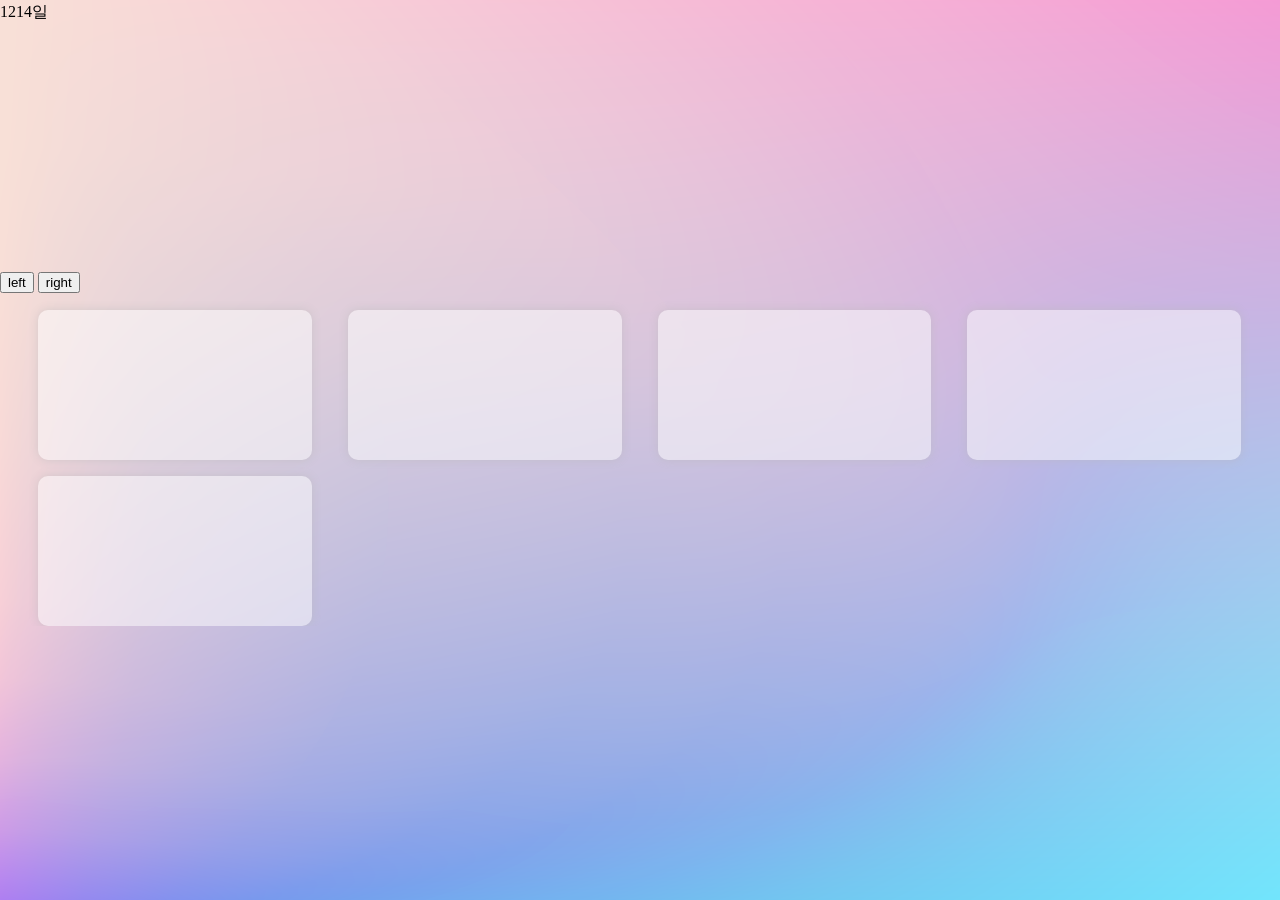
<file: index.html>
<!DOCTYPE html>
<html lang="ko">

<head>
  <meta charset="utf-8">
  <meta name="viewport"
    content="width=device-width,initial-scale=1.0,minimum-scale=1.0,viewport-fit=cover">
  <meta name="format-detection" content="telephone=no, address=no, email=no">
  <title>home</title>

    <!-- 상단 색상 변경 -->
    <meta name="theme-color" content="#FFD1DC">
    <!-- Apple 전용 상태바 스타일 -->
    <meta name="apple-mobile-web-app-status-bar-style" content="black-translucent">

  <link rel="stylesheet" href="css/common.css">
</head>
<script src="https://code.jquery.com/jquery-3.4.1.min.js"></script>

<body>
    <div class="wrapper">
        <div class="index-top">
            <span id="dday"></span>
        </div>

        <div>
            <button class="left">left</button>
            <button class="right">right</button>
        </div>
        
        <div class="content-wrapper">
            <div class="content"></div>
            <div class="content"></div>
            <div class="content"></div>
            <div class="content"></div>
            <div class="content"></div>
        </div>

    </div>

    <script>
        let startDate = new Date('2023-08-08');
        let todayDate = new Date();
        let diffTime = todayDate.getTime() - startDate.getTime();
        let diffDays = Math.floor(diffTime / (1000*60*60*24))

        $(document).ready(function () {
            $('#dday').text(diffDays + "일")
        });
        $('.right').on('click', function(){
            $('.wrapper').addClass('right')
        })
        $('.left').on('click', function(){
            $('.wrapper').removeClass('right')
        })

    </script>
</body>
</html>
</file>
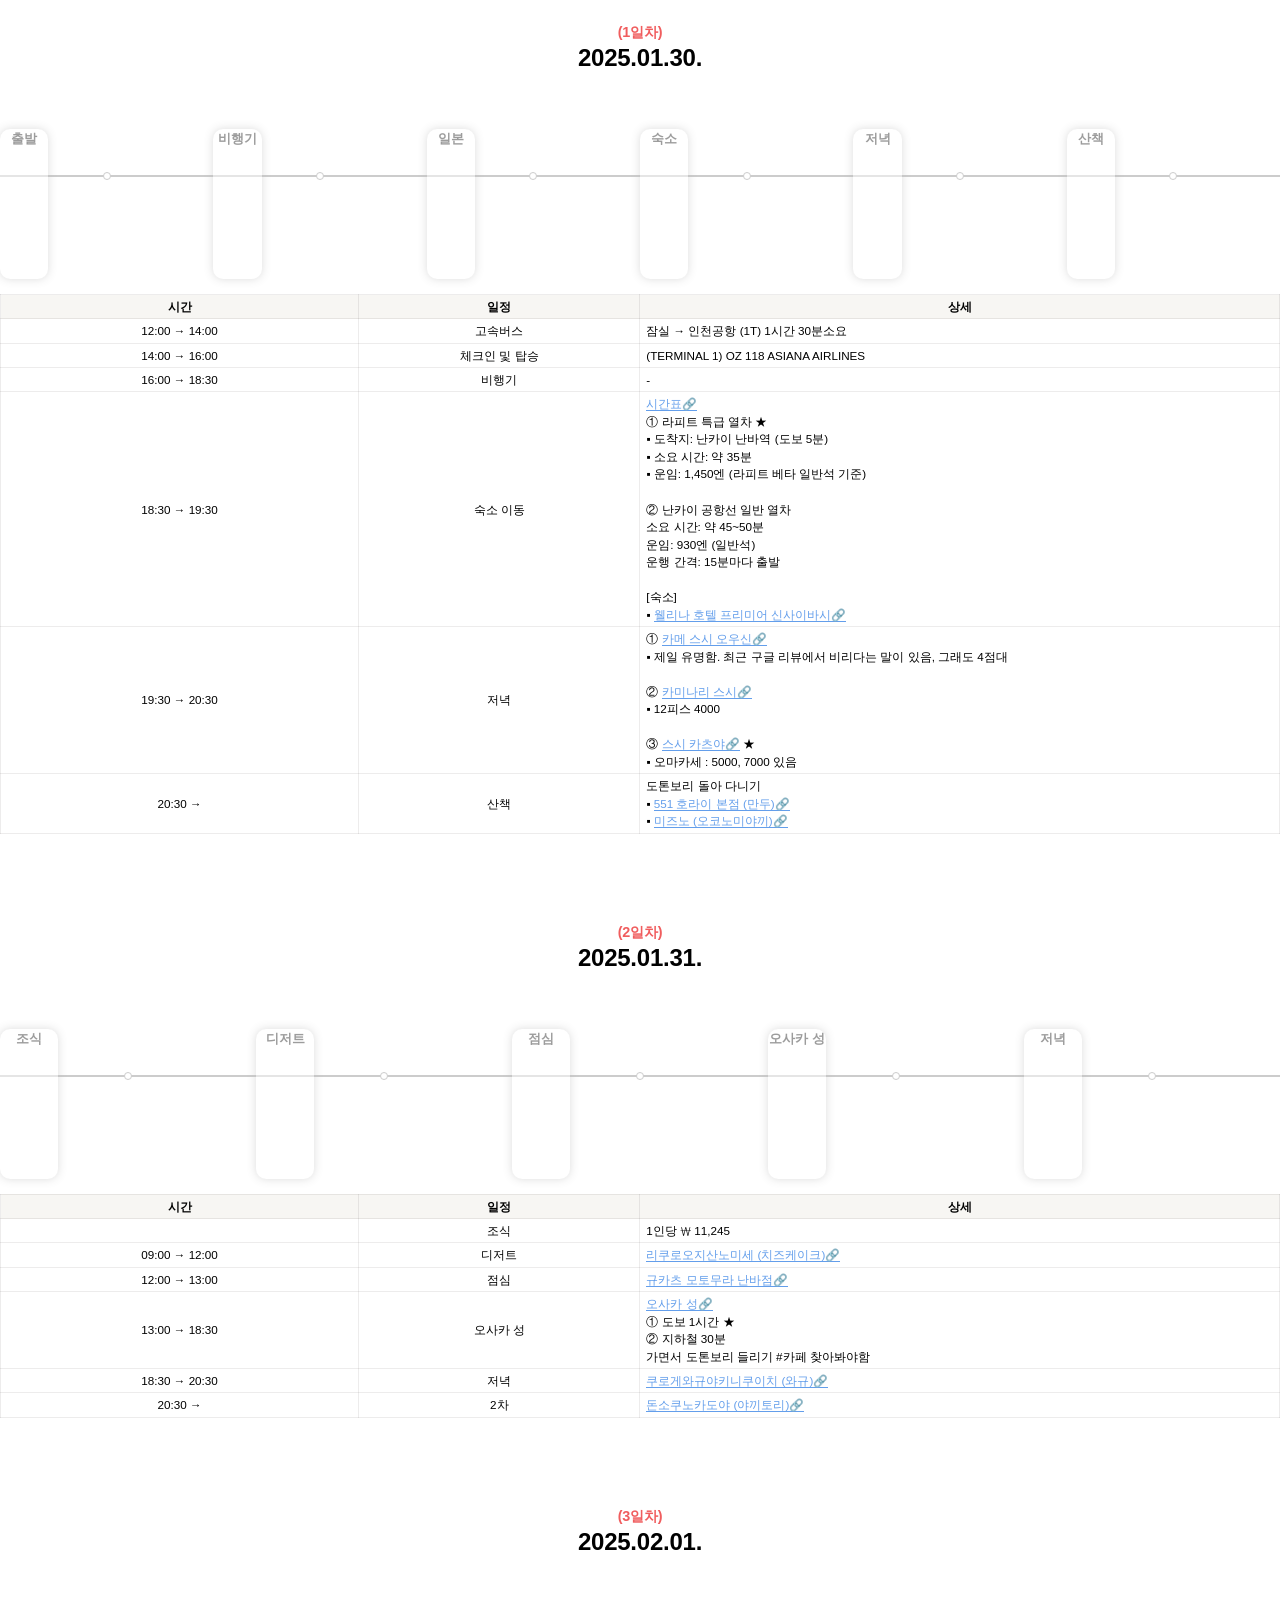
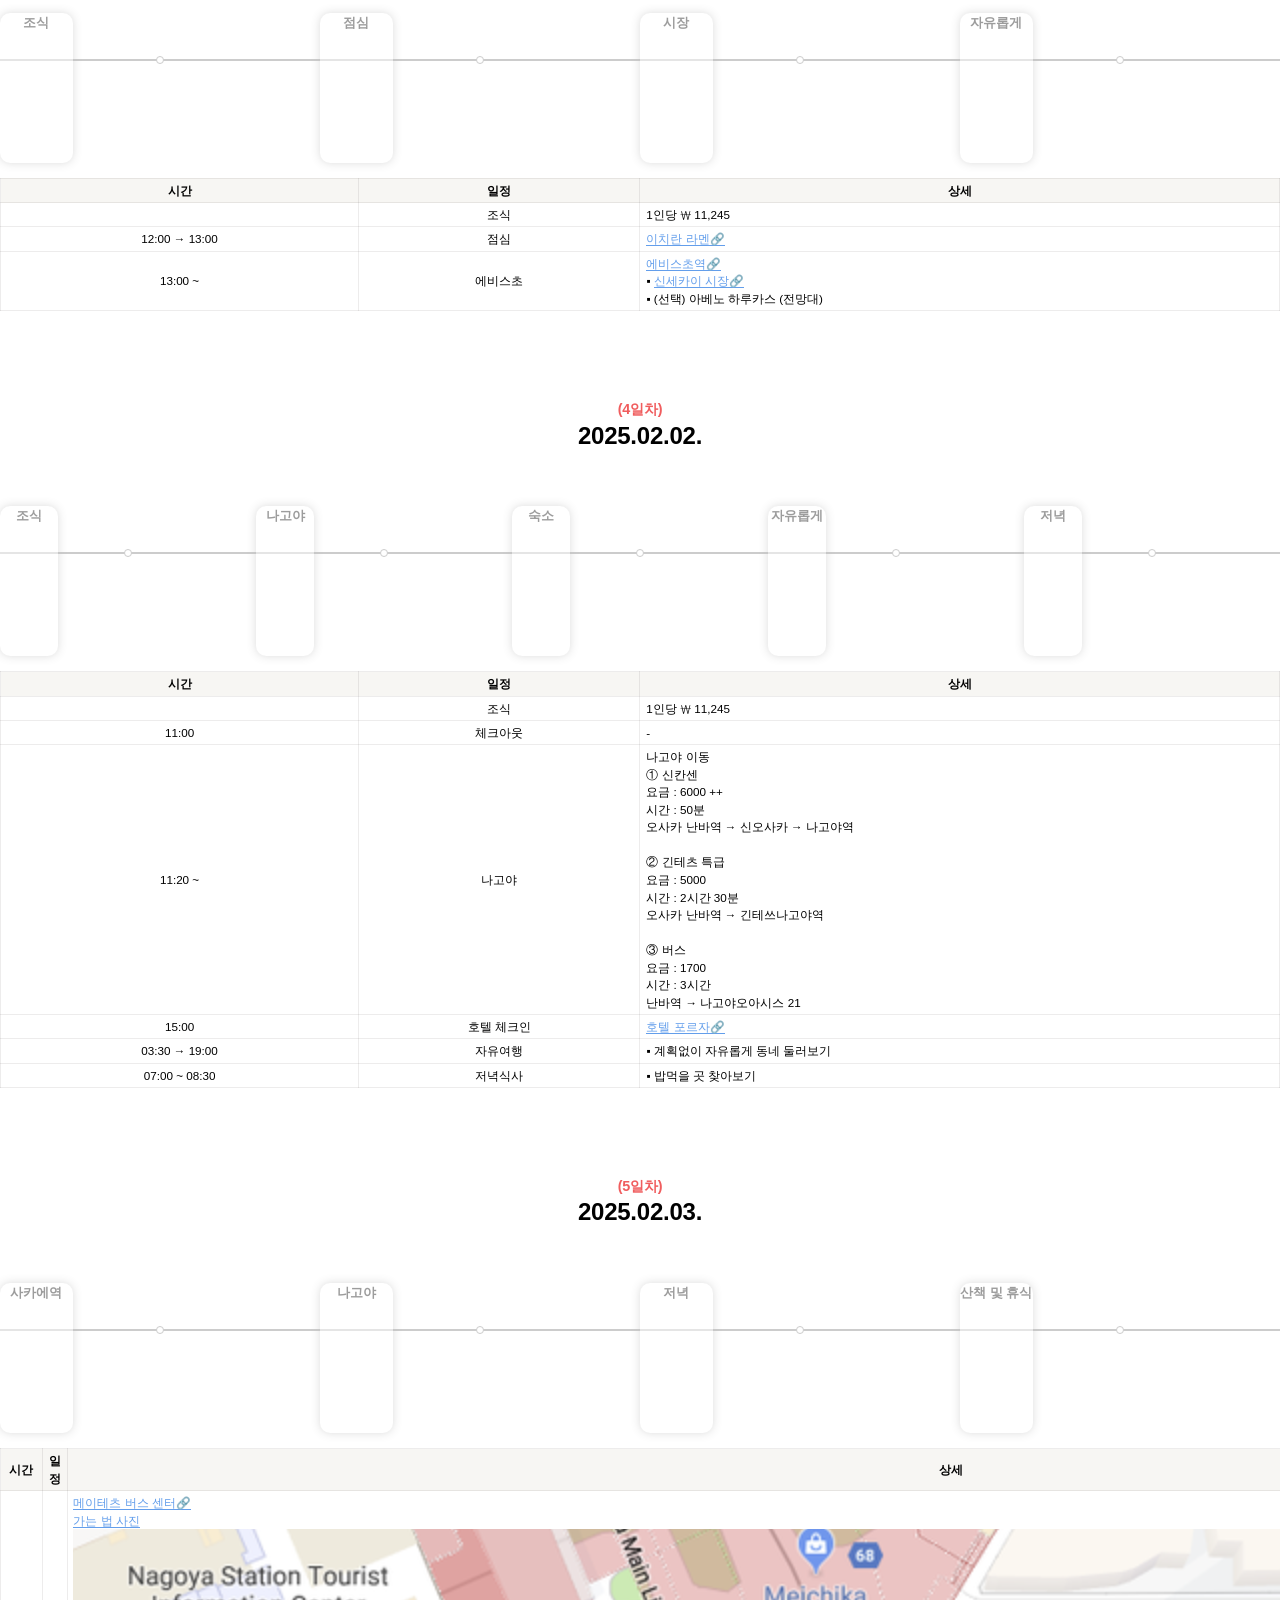
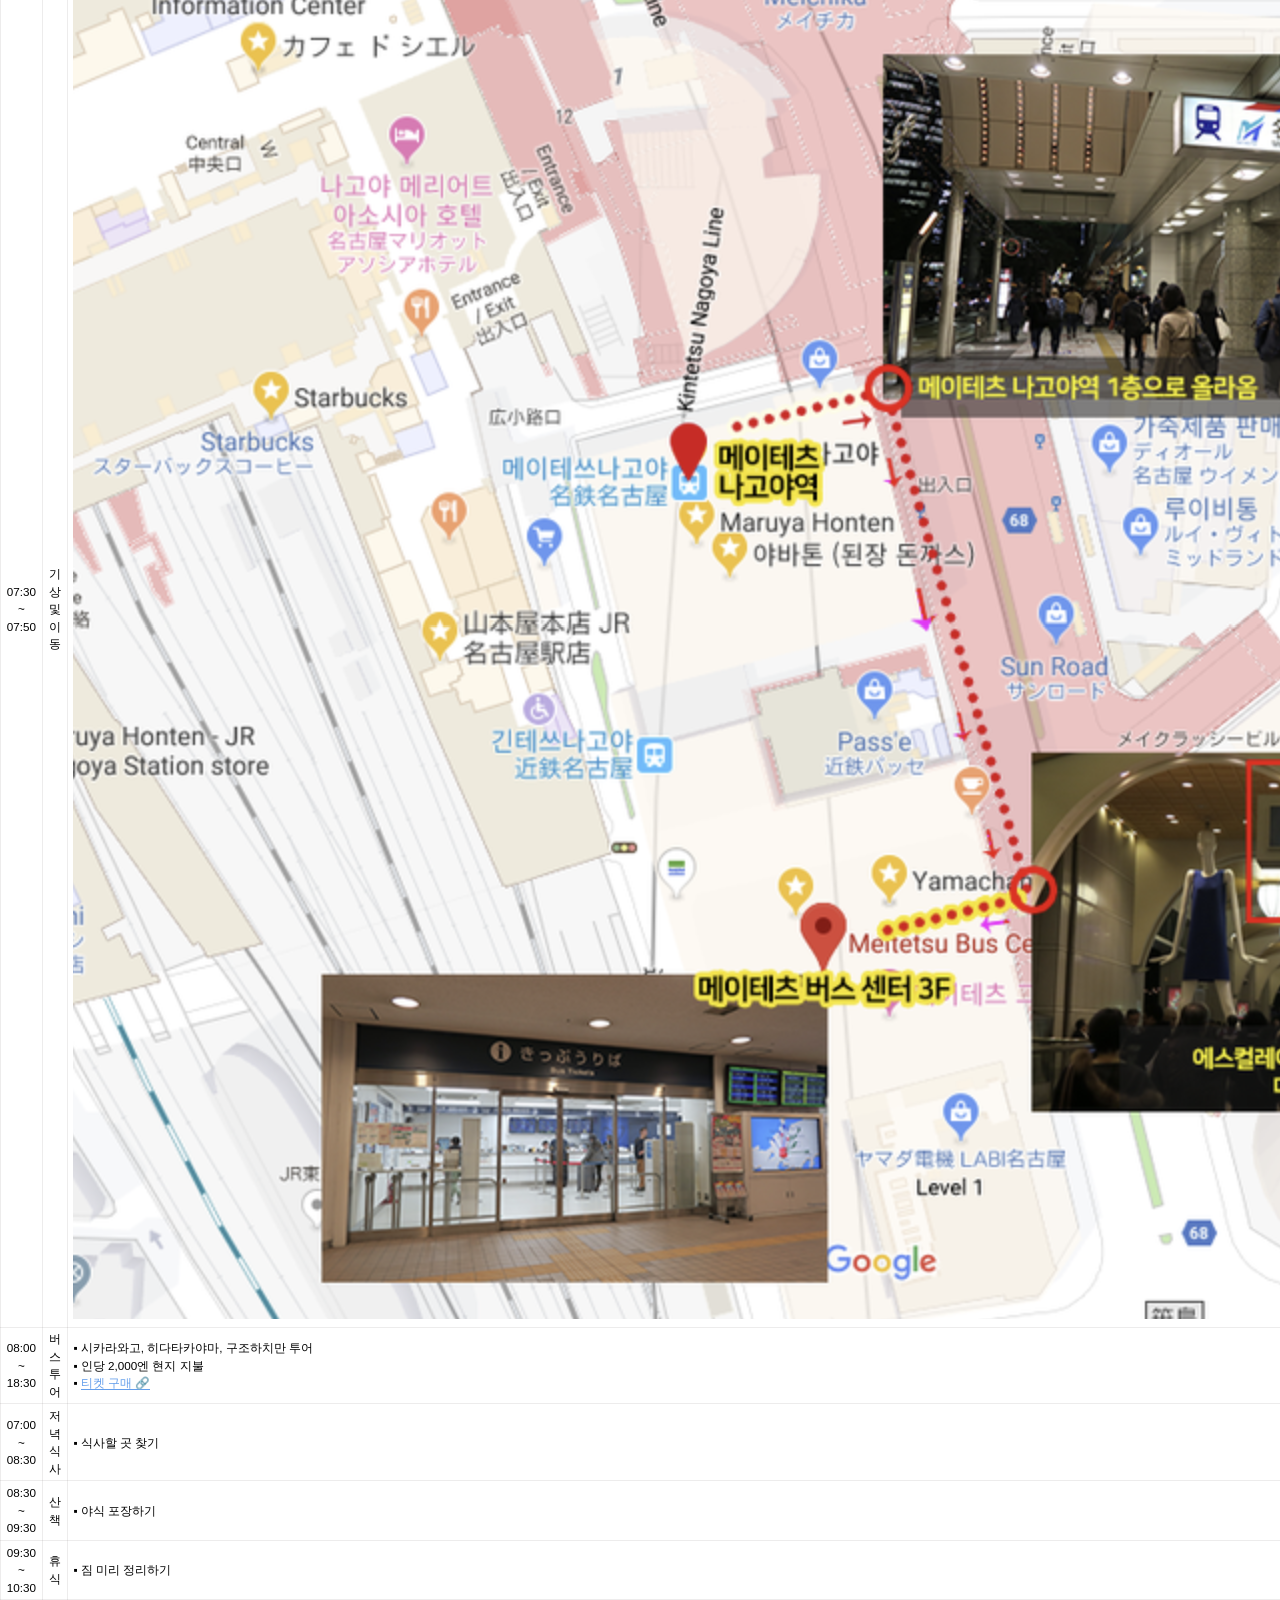
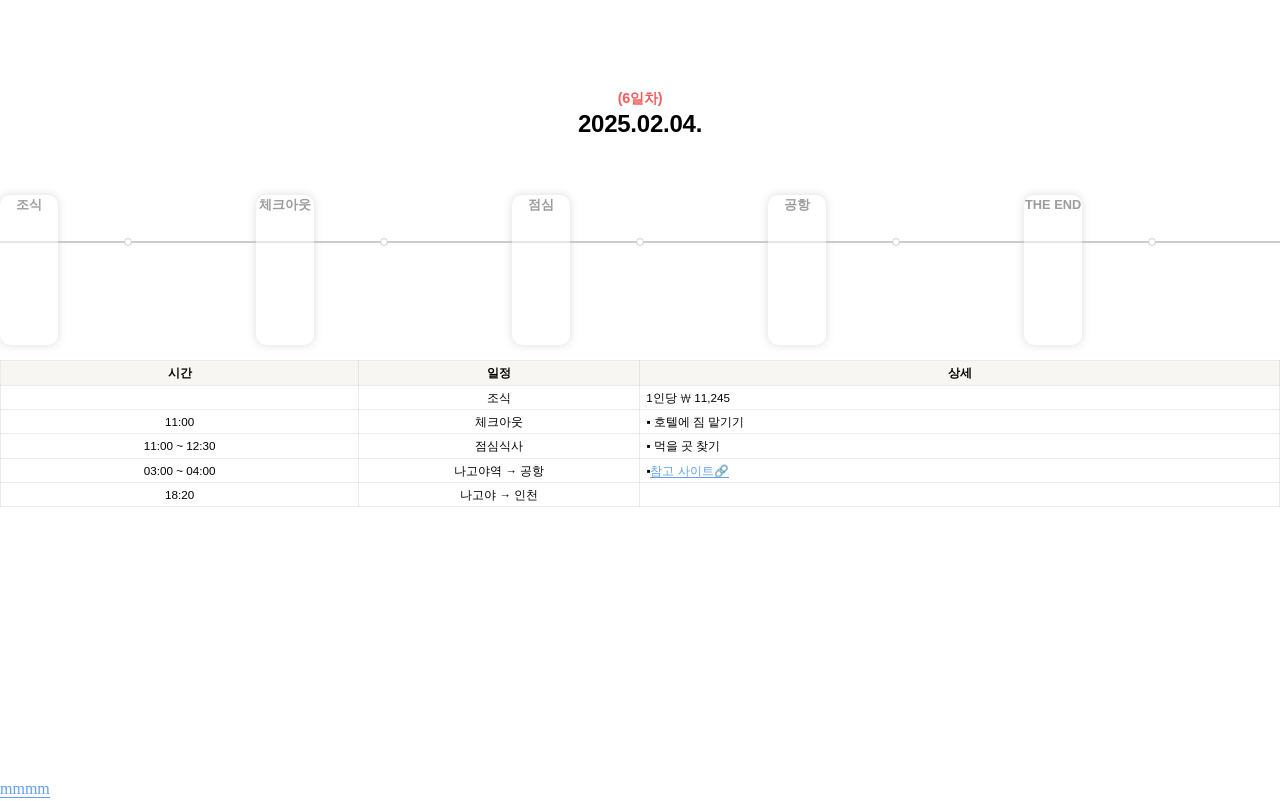
<file: japanPlan.html>
<!DOCTYPE html>
<html lang="ko">

<head>
  <meta charset="utf-8">
  <meta name="viewport"
    content="width=device-width,initial-scale=1.0,minimum-scale=1.0,viewport-fit=cover">
  <meta name="format-detection" content="telephone=no, address=no, email=no">
  <title>일본계획</title>
  <link rel="stylesheet" href="css/common.css">
</head>
<script src="https://code.jquery.com/jquery-3.4.1.min.js"></script>

</head>
<body>
  <article id="15ab95cb-edea-8097-bc74-fc57ab79c382" class="page sans">
    <header>
    </header>  

    <!-- 1일차 -->
      <h2 class="day day-one">2025.01.30.<span class="small-text">(1일차)</span></h2>
      <!-- 가로형 타임라인 -->
      <div class="timeline six-elements">
        <!-- 타임라인 아이템 -->
        <div class="timeline-item">
            <div class="content">
                <p>출발</p>
            </div>
        </div>
        <div class="timeline-item">
            <div class="content">
                <p>비행기</p>
            </div>
        </div>
        <div class="timeline-item">
            <div class="content">
                <p>일본</p>
            </div>
        </div>
        <div class="timeline-item">
            <div class="content">
                <p>숙소</p>
            </div>
        </div>
        <div class="timeline-item">
            <div class="content">
                <p>저녁</p>
            </div>
        </div>
        <div class="timeline-item">
            <div class="content">
                <p>산책</p>
            </div>
        </div>
    </div>

    <table id="15eb95cb-edea-805f-a200-fb88b7ec704e" class="simple-table">
      <thead class="simple-table-header">
        <tr id="3421a34a-4262-4de2-a086-da6bd4936cee">
          <th id="[p_H" class="simple-table-header-color simple-table-header" >시간</th>
          <th id="~DaM" class="simple-table-header-color simple-table-header" >일정</th>
          <th id="Hnl{" class="simple-table-header-color simple-table-header" >상세</th>
        </tr>
      </thead>
      <tbody>
        <tr id="8847493e-73a2-46b8-9c09-5552c397d188">
          <td id="[p_H" class="" > 12:00 → 14:00</td>
          <td id="~DaM" class="" >고속버스</td>
          <td id="Hnl{" class="" >잠실 → 인천공항 (1T) 1시간 30분소요</td>
        </tr>
        <tr id="ee92a391-0468-4eae-9809-ec3db66f773e">
          <td id="[p_H" class="" > 14:00 → 16:00</td>
          <td id="~DaM" class="" >체크인 및 탑승</td>
          <td id="Hnl{" class="" >(TERMINAL 1) OZ 118 ASIANA AIRLINES</td>
        </tr>
        <tr id="15eb95cb-edea-805a-9081-d37f7e0639bb">
          <td id="[p_H" class="" > 16:00 → 18:30</td>
          <td id="~DaM" class="" >비행기</td>
          <td id="Hnl{" class="" >-</td>
        </tr>
        <tr id="15eb95cb-edea-8039-95c4-ccbb4a1b5766">
          <td id="[p_H" class="" > 18:30 → 19:30</td>
          <td id="~DaM" class="" >숙소 이동</td>
          <td id="Hnl{" class="" >
            <a href="https://www.howto-osaka.com/kr/access-timetable/">시간표🔗</a><br>
            <span class="bold-five">① 라피트 특급 열차 ★</span><br />
            ▪︎ 도착지: 난카이 난바역 (도보 5분)<br />
            ▪︎ 소요 시간: 약 35분<br />
            ▪︎ 운임: 1,450엔 (라피트 베타 일반석 기준)<br />
            <br />
            ② 난카이 공항선 일반 열차<br />소요 시간: 약 45~50분<br />운임:
            930엔 (일반석)<br />운행 간격: 15분마다 출발<br />
            
            <br />
            [숙소]<br />
            ▪︎ <a href="https://www.google.co.kr/maps/place/%EC%9B%B0%EB%A6%AC%EB%82%98+%ED%98%B8%ED%85%94+%ED%94%84%EB%A6%AC%EB%AF%B8%EC%96%B4+%EC%8B%A0%EC%82%AC%EC%9D%B4%EB%B0%94%EC%8B%9C/@34.6685577,135.4989993,16z/data=!4m20!1m10!3m9!1s0x6000e7526bd49c15:0x19dd25fdfd0206a!2z7Juw66as64KYIO2YuO2FlCDtlITrpqzrr7jslrQg7Iug7IKs7J2067CU7Iuc!5m2!4m1!1i2!8m2!3d34.6700898!4d135.502581!16s%2Fg%2F11h1322cb1!3m8!1s0x6000e7526bd49c15:0x19dd25fdfd0206a!5m2!4m1!1i2!8m2!3d34.6700898!4d135.502581!16s%2Fg%2F11h1322cb1?hl=ko&entry=ttu&g_ep=EgoyMDI0MTIxMS4wIKXMDSoASAFQAw%3D%3D"
              target="_blank">웰리나 호텔 프리미어 신사이바시🔗</a><br />
          </td>
        </tr>
        <tr id="15eb95cb-edea-80ad-82d6-d764b0352ae7">
          <td id="[p_H" class="" > 19:30 → 20:30</td>
          <td id="~DaM" class="" >저녁</td>
          <td id="Hnl" class="" >
            ① <a href="https://www.google.com/maps/place/%EC%9A%B0%EC%98%A4%EC%8B%A0(UOSHIN)/@34.668065,135.4855514,15z/data=!3m1!5s0x6000e714da6afecf:0xfe9c7d8ded6f63c1!4m10!1m2!2m1!1z7Lm066mUIOyKpOyLnCDsmKTsmrDsi6A!3m6!1s0x6000e714da0ab707:0x2dd5054aa1d3c3c1!8m2!3d34.6680292!4d135.5036495!15sChfsubTrqZQg7Iqk7IucIOyYpOyasOyLoFoaIhjsubTrqZQg7Iqk7IucIOyYpOyasCDsi6CSARNqYXBhbmVzZV9yZXN0YXVyYW504AEA!16s%2Fg%2F11ddwgjlgl?entry=ttu&g_ep=EgoyMDI0MTIxMS4wIKXMDSoASAFQAw%3D%3D"
            target="_blank">카메 스시 오우신🔗</a><br />
            ▪︎ 제일 유명함. 최근 구글 리뷰에서 비리다는
            말이 있음, 그래도 4점대<br /><br />
            ② <a href="https://www.google.com/maps/place/%EC%B9%B4%EB%AF%B8%EB%82%98%EB%A6%AC+%EC%8A%A4%EC%8B%9C/@34.6676034,135.5009357,17z/data=!3m1!4b1!4m6!3m5!1s0x6000e714d25658e7:0x405e46d7482ffdea!8m2!3d34.667599!4d135.503516!16s%2Fg%2F1tdvk1tm?entry=ttu&g_ep=EgoyMDI0MTIxMS4wIKXMDSoASAFQAw%3D%3D"
            target="_blank">카미나리 스시🔗</a><br />▪︎ 12피스 4000<br /><br />
            ③ <a href="https://www.google.com/maps/place/%EC%8A%A4%EC%8B%9C+%EC%B9%B4%EC%B8%A0%EC%95%BC/@34.6706133,135.4630146,14z/data=!3m1!5s0x6000e715134f67fb:0x37fbdfd4bcb37d29!4m10!1m2!2m1!1z7Iqk7IucIOy5tOy4oOyVvA!3m6!1s0x6000e71506227b93:0x6dc7d97f784f7fc!8m2!3d34.6699319!4d135.5044091!15sChDsiqTsi5wg7Lm07Lig7JW8WhIiEOyKpOyLnCDsubTsuKDslbySARBzdXNoaV9yZXN0YXVyYW504AEA!16s%2Fg%2F11fy_d8w_g?entry=ttu&g_ep=EgoyMDI0MTIxMS4wIKXMDSoASAFQAw%3D%3D"
            target="_blank">스시 카츠야🔗</a> ★<br /> ▪︎ 오마카세 : 5000, 7000
            있음<br />
          </td>
        </tr>
        <tr id="15eb95cb-edea-80d2-a1b9-db560339e0b4">
          <td id="[p_H" class="" > 20:30 →</td>
          <td id="~DaM" class="" >산책</td>
          <td id="Hnl{" class="" >
            도톤보리 돌아 다니기 <br />
            ▪︎ <a href="https://www.google.com/maps/place/551+%ED%98%B8%EB%9D%BC%EC%9D%B4+%EB%B3%B8%EC%A0%90/@34.6671873,135.4951527,17z/data=!4m10!1m2!2m1!1zNTUx7Zi465287J20!3m6!1s0x6000e713534d9175:0x1d6dba81c436097b!8m2!3d34.6664051!4d135.5013457!15sCgw1NTHtmLjrnbzsnbRaECIONTUxIO2YuCDrnbzsnbSSARJjaGluZXNlX3Jlc3RhdXJhbnTgAQA!16s%2Fg%2F11c0r5dk3b?entry=ttu&g_ep=EgoyMDI0MTIxMS4wIKXMDSoASAFQAw%3D%3D"
            target="_blank">551 호라이 본점 (만두)🔗</a><br />
            ▪︎ <a href="https://www.google.com/maps/place/%EB%AF%B8%EC%A6%88%EB%85%B8/@34.6683591,135.4986145,17z/data=!3m1!4b1!4m6!3m5!1s0x6000e714c2f5aaa7:0xd012147b1d512f42!8m2!3d34.6683548!4d135.5032226!16s%2Fg%2F1td2mclr?entry=ttu&g_ep=EgoyMDI0MTIxMS4wIKXMDSoASAFQAw%3D%3D"
            target="_blank">미즈노 (오코노미야끼)🔗</a><br />
          </td>
        </tr>
      </tbody>
    </table>
    <p id="15eb95cb-edea-808a-a2b6-d7a152ffe190" class=""></p>

    <!-- 2일차 -->
    <h2 class="day day-two">
      2025.01.31.
      <span class="small-text">(2일차)</span>
    </h2>

    <div class="timeline five-elements">
      <!-- 타임라인 아이템 -->
      <div class="timeline-item">
          <div class="content">
              <p>조식</p>
          </div>
      </div>
      <div class="timeline-item">
          <div class="content">
              <p>디저트</p>
          </div>
      </div>
      <div class="timeline-item">
          <div class="content">
              <p>점심</p>
          </div>
      </div>
      <div class="timeline-item">
          <div class="content">
              <p>오사카 성</p>
          </div>
      </div>
      <div class="timeline-item">
          <div class="content">
              <p>저녁</p>
          </div>
      </div>
    </div>

    <table id="15eb95cb-edea-8070-a144-e0f5348b4212" class="simple-table">
      <thead class="simple-table-header">
        <tr id="15eb95cb-edea-8081-9732-ec9090e489d5">
          <th id="W~WM" class="simple-table-header-color simple-table-header" >시간</th>
          <th id="dvIy" class="simple-table-header-color simple-table-header" >일정</th>
          <th id="RJQY" class="simple-table-header-color simple-table-header" >상세</th>
        </tr>
      </thead>
      <tbody>
        <tr id="15eb95cb-edea-808f-baab-e248278dc2c3">
          <td id="W~WM" class="" ></td>
          <td id="dvIy" class="" >조식</td>
          <td id="RJQY" class="" >1인당 ₩ 11,245</td>
        </tr>
        <tr id="15eb95cb-edea-8062-8d98-d93fd12e8390">
          <td id="W~WM" class="" > 09:00 → 12:00</td>
          <td id="dvIy" class="" >디저트</td>
          <td id="RJQY" class="" >
            <a href="https://www.google.com/maps/place/%EB%A6%AC%EC%BF%A0%EB%A1%9C%E3%83%BC%EC%98%A4%EC%A7%80%EC%83%81%EB%85%B8+%EB%AF%B8%EC%84%B8+%EB%82%9C%EB%B0%94%EB%B3%B8%EC%A0%90/@34.6661314,135.4989857,17z/data=!3m2!4b1!5s0x6000e76ca9cb36e3:0xf67c3dcb98d6d7f6!4m6!3m5!1s0x6000e76ca834602b:0x8061c5d175dcf1c4!8m2!3d34.666127!4d135.501566!16s%2Fg%2F11h06xbbry?entry=ttu&g_ep=EgoyMDI0MTIxMS4wIKXMDSoASAFQAw%3D%3D"
            target="_blank">리쿠로오지산노미세 (치즈케이크)🔗</a><br />
          </td>
        </tr>
        <tr id="15eb95cb-edea-8015-90c2-e116016ce313">
          <td id="W~WM" class="" > 12:00 → 13:00
          </td>
          <td id="dvIy" class="" >점심</td>
          <td id="RJQY" class="" >
            <a href="https://www.google.com/maps/place/%EA%B7%9C%EC%B9%B4%EC%B8%A0+%EB%AA%A8%ED%86%A0%EB%AC%B4%EB%9D%BC+%EB%82%9C%EB%B0%94%EC%A0%90/@34.6666185,135.4989692,17z/data=!4m10!1m2!2m1!1z6rec7Lm07LigIOuqqO2GoOustOudvCDrgpzrsJTsoJA!3m6!1s0x6000e76b53bc67e9:0xc718ee6b423ad7d3!8m2!3d34.666617!4d135.5019741!15sCiDqt5zsubTsuKAg66qo7Yag66y06528IOuCnOuwlOygkFolIiPqt5wg7Lm07LigIOuqqO2GoCDrrLTrnbwg64Kc67CUIOygkJIBE3RvbmthdHN1X3Jlc3RhdXJhbnTgAQA!16s%2Fg%2F11b90m03zh?entry=ttu&g_ep=EgoyMDI0MTIxMS4wIKXMDSoASAFQAw%3D%3D"
            target="_blank">규카츠 모토무라 난바점🔗</a><br />
          </td>
        </tr>
        <tr id="15eb95cb-edea-8040-92e0-f14b9fddc844">
          <td id="W~WM" class="" > 13:00 → 18:30</td>
          <td id="dvIy" class="" >오사카 성</td>
          <td id="RJQY" class="" >
            <a href="https://www.google.com/maps/place/%EC%98%A4%EC%82%AC%EC%B9%B4+%EC%84%B1/@34.6872571,135.5213485,17z/data=!4m10!1m2!2m1!1z7Jik7IKs7Lm0IOyEsQ!3m6!1s0x6000e0cd5c283afd:0xf01d07d5ca11e41!8m2!3d34.6872571!4d135.5258546!15sCg3smKTsgqzsubQg7ISxWg8iDeyYpOyCrOy5tCDshLGSAQZjYXN0bGXgAQA!16zL20vMDI0Yl9n?entry=ttu&g_ep=EgoyMDI0MTIxMS4wIKXMDSoASAFQAw%3D%3D"
            target="_blank">오사카 성🔗</a><br />
            ① 도보 1시간 ★<br />② 지하철 30분<br />
            가면서 도톤보리 들리기
            #카페 찾아봐야함<br />
          </td>
        </tr>
        <tr id="15eb95cb-edea-8030-bdb6-cea4be6fe022">
          <td id="W~WM" class="" > 18:30 → 20:30</td>
          <td id="dvIy" class="" >저녁</td>
          <td id="RJQY" class="" >
            <a href="https://www.google.com/maps/place/%EC%BF%A0%EB%A1%9C%EA%B2%8C%EC%99%80%EA%B7%9C%EC%95%BC%ED%82%A4%EB%8B%88%EC%BF%A0%EC%9D%B4%EC%B9%98/@34.6734635,135.499551,17z/data=!3m1!4b1!4m6!3m5!1s0x6000e716d7085b3f:0xd4f943bb384a7e6c!8m2!3d34.6734591!4d135.5021313!16s%2Fg%2F1thqgmyt?entry=ttu&g_ep=EgoyMDI0MTIxMS4wIKXMDSoASAFQAw%3D%3D"
            target="_blank">쿠로게와규야키니쿠이치 (와규)🔗</a><br />
          </td>
        </tr>
        <tr id="15eb95cb-edea-80ec-a0fa-d1a0e2e32e2d">
          <td id="W~WM" class="" > 20:30 →</td>
          <td id="dvIy" class="" >2차</td>
          <td id="RJQY" class="" >
            <a href="https://www.google.com/maps/place/%EC%A1%B1%EB%B0%9C%EC%9D%98+%EC%B9%B4%EB%8F%84%EC%95%BC/@34.665307,135.495944,17z/data=!3m2!4b1!5s0x6000e712cc1d5cd1:0xdc062360108b1e1e!4m6!3m5!1s0x6000e712cec656c1:0x67a88d6adadff71c!8m2!3d34.6653026!4d135.4985243!16s%2Fg%2F1v41_bq5?entry=ttu&g_ep=EgoyMDI0MTIxMS4wIKXMDSoASAFQAw%3D%3D"
            target="_blank">돈소쿠노카도야 (야끼토리)🔗</a><br />
          </td>
        </tr> 
      </tbody>
    </table>
    <p id="15eb95cb-edea-80ac-bc6c-f91ec048588e" class=""></p>

    <!-- 3일차 -->
    <h2  class="day day-three">
      2025.02.01.
      <span class="small-text">(3일차)</span>
    </h2>
    
    <div class="timeline four-elements">
      <!-- 타임라인 아이템 -->
      <div class="timeline-item">
          <div class="content">
              <p>조식</p>
          </div>
      </div>
      <div class="timeline-item">
          <div class="content">
              <p>점심</p>
          </div>
      </div>
      <div class="timeline-item">
          <div class="content">
              <p>시장</p>
          </div>
      </div>
      <div class="timeline-item">
          <div class="content">
              <p>자유롭게</p>
          </div>
      </div>
    </div>

    <table id="15eb95cb-edea-805e-b824-fdb2c5650c5c" class="simple-table">
      <thead class="simple-table-header">
        <tr id="15eb95cb-edea-80c8-af52-fb2be7bb3897">
          <th id="ax@e" class="simple-table-header-color simple-table-header" >
            시간
          </th>
          <th id="cJm~" class="simple-table-header-color simple-table-header" >
            일정
          </th>
          <th id="sOEy" class="simple-table-header-color simple-table-header" >
            상세
          </th>
        </tr>
      </thead>
      <tbody>
        <tr id="15eb95cb-edea-8089-9b13-c54caea1fbe2">
          <td id="ax@e" class="" ></td>
          <td id="cJm~" class="" >조식</td>
          <td id="sOEy" class="" >1인당 ₩ 11,245</td>
        </tr>
        <tr id="15eb95cb-edea-80cf-8a44-e2aa6f010015">
          <td id="ax@e" class="" > 12:00 → 13:00</td>
          <td id="cJm~" class="" >점심</td>
          <td id="RJQY" class="" >
            <a href="https://www.google.com/maps/place/%EC%9D%B4%EC%B9%98%EB%9E%80+%EB%9D%BC%EB%A9%98/@34.6742741,135.4658424,14z/data=!3m1!5s0x6000e717317c7b7f:0x3ed48d0bb8a5626f!4m10!1m2!2m1!1z7J207LmY656AIOudvOupmA!3m6!1s0x6000e717317aaaab:0x8118e2706e65ac3a!8m2!3d34.6742741!4d135.5018913!15sChDsnbTsuZjrnoAg652866mYIgOIAQFaEyIR7J207LmYIOuegCDrnbzrqZiSARByYW1lbl9yZXN0YXVyYW504AEA!16s%2Fg%2F11f_slzgl2?entry=ttu&g_ep=EgoyMDI0MTIxMS4wIKXMDSoASAFQAw%3D%3D"
            target="_blank">이치란 라멘🔗</a><br />
          </td>
        </tr>
        <tr id="15eb95cb-edea-8099-916a-e291ec015fd7">
          <td id="ax@e" class="" > 13:00 ~</td>
          <td id="cJm~" class="" >에비스초</td>
          <td id="RJQY" class="" >
            <a href="https://www.google.com/maps/place/%EC%97%90%EB%B9%84%EC%8A%A4%EC%B4%88/@34.6549005,135.4933032,15.18z/data=!4m6!3m5!1s0x6000e767683a0287:0x388d82aed7ca8e86!8m2!3d34.6556306!4d135.5056361!16zL20vMGYyOG5o?entry=ttu&g_ep=EgoyMDI0MTIxMS4wIKXMDSoASAFQAw%3D%3D"
            target="_blank">에비스초역🔗</a><br />
            ▪︎ <a href="https://www.google.com/maps/place/%EC%8B%A0%EC%84%B8%EC%B9%B4%EC%9D%B4+%EC%8B%9C%EC%9E%A5/@34.6536599,135.5030248,17z/data=!3m1!4b1!4m6!3m5!1s0x6000e7608e08abc7:0x2d0ad0d2195ec6e8!8m2!3d34.6536555!4d135.5056051!16s%2Fg%2F11c5_y75lp?entry=ttu&g_ep=EgoyMDI0MTIxMS4wIKXMDSoASAFQAw%3D%3D"
            target="_blank">신세카이 시장🔗</a><br />
            ▪︎ (선택) 아베노 하루카스 (전망대)<br />
          </td>
        </tr>
      </tbody>
    </table>
    <p class=""></p>

    <!-- 4일차 -->
    <h2 class="day day-four">
      2025.02.02.
      <span class="small-text">(4일차)</span>
    </h2>
    
    <div class="timeline five-elements">
      <!-- 타임라인 아이템 -->
      <div class="timeline-item">
          <div class="content">
              <p>조식</p>
          </div>
      </div>
      <div class="timeline-item">
          <div class="content">
              <p>나고야</p>
          </div>
      </div>
      <div class="timeline-item">
          <div class="content">
              <p>숙소</p>
          </div>
      </div>
      <div class="timeline-item">
          <div class="content">
              <p>자유롭게</p>
          </div>
      </div>
      <div class="timeline-item">
          <div class="content">
              <p>저녁</p>
          </div>
      </div>
    </div>


    <table id="15eb95cb-edea-8065-9385-df5204239e6d" class="simple-table">
      <thead class="simple-table-header">
        <tr id="15eb95cb-edea-8002-bc28-dcb6850699e4">
          <th id="FzMy" class="simple-table-header-color simple-table-header" >시간</th>
          <th id="[EWP" class="simple-table-header-color simple-table-header" >일정</th>
          <th id="Utjm" class="simple-table-header-color simple-table-header" >상세</th>
        </tr>
      </thead>
      <tbody>
        <tr id="15eb95cb-edea-806a-a6bf-d566437bf48f">
          <td id="FzMy" class="" ></td>
          <td id="[EWP" class="" >조식</td>
          <td id="Utjm" class="" >1인당 ₩ 11,245</td>
        </tr>
        <tr id="15eb95cb-edea-80e3-8807-f525156faaf4">
          <td id="FzMy" class="" > 11:00</td>
          <td id="[EWP" class="" >체크아웃</td>
          <td id="Utjm" class="" >-</td>
        </tr>
        <tr id="15eb95cb-edea-8003-8c05-c3daf022fab6">
          <td id="FzMy" class="" > 11:20 ~</td>
          <td id="[EWP" class="" >나고야</td>
          <td id="Utjm" class="" >
            나고야 이동 <br />① 신칸센<br />요금 : 6000 ++ <br />시간 :
            50분<br />오사카 난바역 → 신오사카 → 나고야역<br /><br />②
            긴테츠 특급<br />요금 : 5000<br />시간 : 2시간 30분<br />오사카
            난바역 → 긴테쓰나고야역<br /><br />③ 버스<br />요금 : 1700<br />시간
            : 3시간<br />난바역 → 나고야오아시스 21<br />
          </td>
        </tr>
        <tr>
          <td id="FzMy" class="" > 15:00</td>
          <td id="[EWP" class="" >호텔 체크인</td>
          <td id="Utjm" class="" ><a href="https://www.google.com/maps/place/%ED%98%B8%ED%85%94+%ED%8F%AC%EB%A5%B4%EC%9E%90+%EB%82%98%EA%B3%A0%EC%95%BC+%EC%82%AC%EC%B9%B4%EC%97%90/@35.1653475,136.903706,17z/data=!3m1!4b1!4m9!3m8!1s0x600371d5a7b25383:0xfa1e1281c6c9353b!5m2!4m1!1i2!8m2!3d35.1653431!4d136.9062863!16s%2Fg%2F11k5y6xwjy?entry=ttu&g_ep=EgoyMDI1MDEwOC4wIKXMDSoASAFQAw%3D%3D">호텔 포르자🔗</a></td>
        </tr>
        <tr>
          <td id="FzMy" class="" >
             03:30 → 19:00
          </td>
          <td id="[EWP" class="" >자유여행</td>
          <td id="Utjm" class="" >▪︎ 계획없이 자유롭게 동네 둘러보기<br /></td>
        </tr>
        <tr>
          <td id="FzMy" class="" >
             07:00 ~  08:30
          </td>
          <td id="[EWP" class="" >저녁식사</td>
          <td id="Utjm" class="" >▪︎ 밥먹을 곳 찾아보기</td>
        </tr>
      </tbody>
    </table>
    <p class=""></p>

    <!-- 5일차 -->
    <h2 class="day day-five">
      2025.02.03.
      <span class="small-text">(5일차)</span>
    </h2>
    
    <div class="timeline four-elements">
      <!-- 타임라인 아이템 -->
      <div class="timeline-item">
          <div class="content">
              <p>사카에역</p>
          </div>
      </div>
      <div class="timeline-item">
          <div class="content">
              <p>나고야</p>
          </div>
      </div>
      <div class="timeline-item">
          <div class="content">
              <p>저녁</p>
          </div>
      </div>
      <div class="timeline-item">
          <div class="content">
              <p>산책 및 휴식</p>
          </div>
      </div>
    </div>

    <table class="simple-table">
      <thead class="simple-table-header">
        <tr>
          <th id="FzMy" class="simple-table-header-color simple-table-header" >시간</th>
          <th id="[EWP" class="simple-table-header-color simple-table-header" >일정</th>
          <th id="Utjm" class="simple-table-header-color simple-table-header" >상세</th>
        </tr>
      </thead>
      <tbody>
        <tr>
          <td id="FzMy" class="" > 07:30 ~  07:50</td>
          <td id="[EWP" class="" >기상 및 이동</td>
          <td id="Utjm" class="" >
            <a href="https://www.google.com/maps/place/Nagoya(Meitetsu+Bus+Center)/@35.1688408,136.8815333,17z/data=!4m10!1m2!2m1!1z66mU7J207YWM7LigIOuyhOyKpCDshLzthLA!3m6!1s0x600376de09cd3d13:0xcf1801687fea363e!8m2!3d35.1683722!4d136.8842!15sChrrqZTsnbTthYzsuKAg67KE7IqkIOyEvO2EsCIDiAEBkgEIYnVzX3N0b3DgAQA!16s%2Fg%2F11s4_cq230?entry=ttu&g_ep=EgoyMDI1MDEwOC4wIKXMDSoASAFQAw%3D%3D">메이테츠 버스 센터🔗</a>
            <br>
            <a href="https://m.blog.naver.com/jin07486/221502670356?view=img_3">가는 법 사진</a>
            <img src="images/BusCenter.png">
          </td>
        </tr>
        <tr>
          <td id="FzMy" class="" > 08:00 ~  18:30</td>
          <td id="[EWP" class="" >버스 투어</td>
          <td id="Utjm" class="" >
            ▪︎ 시카라와고, 히다타카야마, 구조하치만 투어<br />
            ▪︎ 인당 2,000엔 현지 지불 <br />
            ▪︎
            <a href="https://www.myrealtrip.com/offers/46885" target="_blank">티켓 구매 🔗
            </a>
          </td>
        </tr>
        <tr>
          <td id="FzMy" class="" >
             07:00 ~  08:30
          </td>
          <td id="[EWP" class="" >저녁식사</td>
          <td id="Utjm" class="" >▪︎ 식사할 곳 찾기 <br /></td>
        </tr>
        <tr>
          <td id="FzMy" class="" > 08:30 ~  09:30</td>
          <td id="[EWP" class="" >산책</td>
          <td id="Utjm" class="" >▪︎ 야식 포장하기<br /></td>
        </tr>
        <tr>
          <td id="FzMy" class="" > 09:30 ~  10:30</td>
          <td id="[EWP" class="" >휴식</td>
          <td id="Utjm" class="" >▪︎ 짐 미리 정리하기<br /></td>
        </tr>
      </tbody>
    </table>
    <p class=""></p>

    <!-- 6일차 -->
    <h2  class="day day-six">
      2025.02.04.
      <span class="small-text">(6일차)</span>
    </h2>

    <div class="timeline five-elements">
      <!-- 타임라인 아이템 -->
      <div class="timeline-item">
          <div class="content">
              <p>조식</p>
          </div>
      </div>
      <div class="timeline-item">
          <div class="content">
              <p>체크아웃</p>
          </div>
      </div>
      <div class="timeline-item">
          <div class="content">
              <p>점심</p>
          </div>
      </div>
      <div class="timeline-item">
          <div class="content">
              <p>공항</p>
          </div>
      </div>
      <div class="timeline-item">
          <div class="content">
              <p>THE END</p>
          </div>
      </div>
    </div>

    <table class="simple-table">
      <thead class="simple-table-header">
        <tr>
          <th id="FzMy" class="simple-table-header-color simple-table-header" >시간</th>
          <th id="[EWP" class="simple-table-header-color simple-table-header" >일정</th>
          <th id="Utjm" class="simple-table-header-color simple-table-header" >상세</th>
        </tr>
      </thead>
      <tbody>
        <tr>
          <td id="FzMy" class="" ></td>
          <td id="[EWP" class="" >조식</td>
          <td id="Utjm" class="" >1인당 ₩ 11,245</td>
        </tr>
        <tr>
          <td id="FzMy" class="" > 11:00</td>
          <td id="[EWP" class="" >체크아웃</td>
          <td id="Utjm" class="" >▪︎ 호텔에 짐 맡기기</td>
        </tr>
        <tr>
          <td id="FzMy" class="" > 11:00 ~  12:30</td>
          <td id="[EWP" class="" >점심식사</td>
          <td id="Utjm" class="" >▪︎ 먹을 곳 찾기</td>
        </tr>
        <tr>
          <td id="FzMy" class="" > 03:00 ~  04:00</td>
          <td id="[EWP" class="" >나고야역 → 공항</td>
          <td id="Utjm" class="" >▪︎<a href="https://blog.naver.com/x__x_o0o_x__x/223296517442" target="_blank">참고 사이트🔗</a></td>
        </tr>
        <tr>
          <td id="FzMy" class="" > 18:20</td>
          <td id="[EWP" class="" >나고야 → 인천</td>
          <td id="Utjm" class="" ></td>
        </tr>
      </tbody>
    </table>
  </article>
  <span class="sans" style="padding-top: 2em"></span>
  <div style="width: 100%; height: 20vh"></div>
  <a href="about.html">mmmm</a>


  <!-- JavaScript 코드 작성 -->
  <script>
    $(document).ready(function () {
    });
  </script>
</body>
</html>
</file>
<file: css/common.css>
/* cspell:disable-file */
    /* webkit printing magic: print all background colors */
    html {
        -webkit-print-color-adjust: exact;
      }
  
      * {
        box-sizing: border-box;
        -webkit-print-color-adjust: exact;
      }
      .pdf-relative-link-path {
        color: #444;
      }
  
      h1,
      h2,
      h3 {
        letter-spacing: -0.01em;
        line-height: 1.2;
        font-weight: 600;
        margin-bottom: 0;
      }
  
      .page-title {
        font-size: 2.5rem;
        font-weight: 700;
        margin-top: 0;
        margin-bottom: 0.75em;
      }
  
      h1 {
        font-size: 1.875rem;
        margin-top: 1.875rem;
      }
  
      h2 {
        font-size: 1.5rem;
        margin-top: 1.5rem;
      }
  
      h3 {
        font-size: 1.25rem;
        margin-top: 1.25rem;
      }
  
      h4 {
        font-size: 1rem;
        margin-top: 1rem;
      }
  
      li {
        list-style: none;
      }
  
  
  
      @media only print {
        img {
          max-height: 100vh;
          object-fit: contain;
        }
      }
  
      @page {
        margin: 1in;
      }
  
  
      .column-list {
        display: flex;
        justify-content: space-between;
      }
  
      .column {
        padding: 0 1em;
      }
  
      .column:first-child {
        padding-left: 0;
      }
  
      .column:last-child {
        padding-right: 0;
      }
  
      .table_of_contents-item {
        display: block;
        line-height: 1.3;
        padding: 0.125rem;
      }
  
      .table_of_contents-indent-1 {
        margin-left: 1.5rem;
      }
  
      .table_of_contents-indent-2 {
        margin-left: 3rem;
      }
  
      .table_of_contents-indent-3 {
        margin-left: 4.5rem;
      }
  
      .table_of_contents-link {
        text-decoration: none;
        opacity: 0.7;
        border-bottom: 1px solid rgba(55, 53, 47, 0.18);
      }
  
      table,
      th,
      td {
        border: 1px solid rgba(55, 53, 47, 0.09);
        border-collapse: collapse;
      }
  
      table {
        border-left: none;
        border-right: none;
      }
  
      th,
      td {
        font-weight: normal;
        padding: 0.25em 0.5em;
        line-height: 1.5;
        min-height: 1.5em;
        text-align: left;
      }
  
      th {
        color: rgba(55, 53, 47, 0.6);
        text-align: center;
      }
      .simple-table-header-color {
        background: rgb(247, 246, 243);
        color: black;
      }
      .sans {
        font-family: ui-sans-serif, -apple-system, BlinkMacSystemFont,
          "Segoe UI Variable Display", "Segoe UI", Helvetica,
          "Apple Color Emoji", Arial, sans-serif, "Segoe UI Emoji",
          "Segoe UI Symbol";
      }
  
      .code {
        font-family: "SFMono-Regular", Menlo, Consolas, "PT Mono",
          "Liberation Mono", Courier, monospace;
      }
  
      .serif {
        font-family: Lyon-Text, Georgia, ui-serif, serif;
      }
  
      .mono {
        font-family: iawriter-mono, Nitti, Menlo, Courier, monospace;
      }
  
      .pdf .sans {
        font-family: Inter, ui-sans-serif, -apple-system, BlinkMacSystemFont,
          "Segoe UI Variable Display", "Segoe UI", Helvetica,
          "Apple Color Emoji", Arial, sans-serif, "Segoe UI Emoji",
          "Segoe UI Symbol", "Twemoji", "Noto Color Emoji", "Noto Sans CJK JP";
      }
  
      .pdf:lang(zh-CN) .sans {
        font-family: Inter, ui-sans-serif, -apple-system, BlinkMacSystemFont,
          "Segoe UI Variable Display", "Segoe UI", Helvetica,
          "Apple Color Emoji", Arial, sans-serif, "Segoe UI Emoji",
          "Segoe UI Symbol", "Twemoji", "Noto Color Emoji", "Noto Sans CJK SC";
      }
  
      .pdf:lang(zh-TW) .sans {
        font-family: Inter, ui-sans-serif, -apple-system, BlinkMacSystemFont,
          "Segoe UI Variable Display", "Segoe UI", Helvetica,
          "Apple Color Emoji", Arial, sans-serif, "Segoe UI Emoji",
          "Segoe UI Symbol", "Twemoji", "Noto Color Emoji", "Noto Sans CJK TC";
      }
  
      .pdf:lang(ko-KR) .sans {
        font-family: Inter, ui-sans-serif, -apple-system, BlinkMacSystemFont,
          "Segoe UI Variable Display", "Segoe UI", Helvetica,
          "Apple Color Emoji", Arial, sans-serif, "Segoe UI Emoji",
          "Segoe UI Symbol", "Twemoji", "Noto Color Emoji", "Noto Sans CJK KR";
      }
  
      .pdf .code {
        font-family: Source Code Pro, "SFMono-Regular", Menlo, Consolas,
          "PT Mono", "Liberation Mono", Courier, monospace, "Twemoji",
          "Noto Color Emoji", "Noto Sans Mono CJK JP";
      }
  
      .pdf:lang(zh-CN) .code {
        font-family: Source Code Pro, "SFMono-Regular", Menlo, Consolas,
          "PT Mono", "Liberation Mono", Courier, monospace, "Twemoji",
          "Noto Color Emoji", "Noto Sans Mono CJK SC";
      }
  
      .pdf:lang(zh-TW) .code {
        font-family: Source Code Pro, "SFMono-Regular", Menlo, Consolas,
          "PT Mono", "Liberation Mono", Courier, monospace, "Twemoji",
          "Noto Color Emoji", "Noto Sans Mono CJK TC";
      }
  
      .pdf:lang(ko-KR) .code {
        font-family: Source Code Pro, "SFMono-Regular", Menlo, Consolas,
          "PT Mono", "Liberation Mono", Courier, monospace, "Twemoji",
          "Noto Color Emoji", "Noto Sans Mono CJK KR";
      }
  
      .pdf .serif {
        font-family: PT Serif, Lyon-Text, Georgia, ui-serif, serif, "Twemoji",
          "Noto Color Emoji", "Noto Serif CJK JP";
      }
  
      .pdf:lang(zh-CN) .serif {
        font-family: PT Serif, Lyon-Text, Georgia, ui-serif, serif, "Twemoji",
          "Noto Color Emoji", "Noto Serif CJK SC";
      }
  
      .pdf:lang(zh-TW) .serif {
        font-family: PT Serif, Lyon-Text, Georgia, ui-serif, serif, "Twemoji",
          "Noto Color Emoji", "Noto Serif CJK TC";
      }
  
      .pdf:lang(ko-KR) .serif {
        font-family: PT Serif, Lyon-Text, Georgia, ui-serif, serif, "Twemoji",
          "Noto Color Emoji", "Noto Serif CJK KR";
      }
  
      .pdf .mono {
        font-family: PT Mono, iawriter-mono, Nitti, Menlo, Courier, monospace,
          "Twemoji", "Noto Color Emoji", "Noto Sans Mono CJK JP";
      }
  
      .pdf:lang(zh-CN) .mono {
        font-family: PT Mono, iawriter-mono, Nitti, Menlo, Courier, monospace,
          "Twemoji", "Noto Color Emoji", "Noto Sans Mono CJK SC";
      }
  
      .pdf:lang(zh-TW) .mono {
        font-family: PT Mono, iawriter-mono, Nitti, Menlo, Courier, monospace,
          "Twemoji", "Noto Color Emoji", "Noto Sans Mono CJK TC";
      }
  
      .pdf:lang(ko-KR) .mono {
        font-family: PT Mono, iawriter-mono, Nitti, Menlo, Courier, monospace,
          "Twemoji", "Noto Color Emoji", "Noto Sans Mono CJK KR";
      }
  
      .small-text {
        font-size: 0.6em;
        color: #f05d5e;
      }
  
      .timeline-container {
        position: relative;
        width: 70%;
      }
  
      .timeline {
        position: relative;
        display: flex;
        align-items: center;
        justify-content: space-between;
        padding: 20px 0;
        margin-bottom: 15px;
      }

      /* ================================================================ */
      body{margin: 0; padding: 0;line-height: 1.5;}
      .wrapper{background-image: url("../images/background.png");position: absolute;width: 100%;height: 100vh; background-size: cover;background-position: left!important; transition: all 0.9s ease;} 
      .wrapper.right{background-position: right!important; transition: all 0.9s ease;}
      footer{position: absolute; bottom: 3vh; background-color: white;width: 94%; height: 10vh; opacity: 0.5; border-radius: 30px; margin: 0 3%;    box-shadow: 0 0 8px 0 rgb(187 187 187);}

      /* index */
      .index-top{height: 30vh; width: 100%;}
      .content-wrapper{width: 100%; height: auto;max-height: 57vh; overflow: scroll; display: flex; padding: 0 3%; gap: 3%;flex-wrap: wrap;}
      .content{width: 22.733%; height: 150px; background-color: white; opacity: 0.5; border-radius: 10px; margin-top: 16px;    box-shadow: 0 0 8px 0 rgb(187 187 187);}  
      
      /* custom edit */
      .bold-five{font-weight: 500;}
  
      table{width: 100%;font-size: 0.9rem; margin-bottom: 10vh;}
      .day{display: flex;align-items: center;justify-content: center;flex-direction: column-reverse; gap: 3px;}
      table th, table td {font-size: 0.73rem;}  
      table th{font-weight: 600!important;}
      table th:nth-child(1), table td:nth-child(1) {width: 28%; text-align: center; font-weight: 500;} 
      table th:nth-child(2), table td:nth-child(2) {width: 22%; text-align: center;font-weight: 500;}  
      table th:nth-child(3), table td:nth-child(3) {width: auto;}
  
      /* 타임라인 아이템 스타일 */
      .timeline:before {content: "";position: absolute;top: 50%;left: 0;width: 100%;height: 2px;z-index: 1; transform: translateY(-50%); background:linear-gradient(to right,#ccc 20%, rgb(95, 95, 95) 40%, #ccc 20%);background-position: 80% 4%;background-size: 200% 100%; animation: 8s linear gradientMove infinite;} 
      @keyframes gradientMove {
        0% {background-position: 80% 4%;}
        100% {background-position: -55% 4%;} 
      }
  
      .timeline-item {position: relative;flex: 1;text-align: center;z-index: 2;}
      .timeline-item .content {font-size: 0.8rem;font-weight: 600;transform: translateY(20px);color: #3c3c3c;}
      .timeline-item:after {content: "";position: absolute;top: 50%;left: 50%;transform: translate(-50%, -50%);width: 6px;height: 6px;background-color: white;border: 1px solid #ccc;border-radius: 50%;z-index: 3;animation: fillColor linear 8s infinite ;animation-delay: var(--delay);}
      /* 6 elements */
      .six-elements .timeline-item:nth-of-type(1) {--delay: 0.5s;}
      .six-elements .timeline-item:nth-of-type(2) {--delay: 1.5s;}
      .six-elements .timeline-item:nth-of-type(3) {--delay: 2.5s;}
      .six-elements .timeline-item:nth-of-type(4) {--delay: 3.5s;} 
      .six-elements .timeline-item:nth-of-type(5) {--delay: 4.5s;} 
      .six-elements .timeline-item:nth-of-type(6) {--delay: 5.5s;} 
      
      /* 5 elements */
      .five-elements .timeline-item:nth-of-type(1) {--delay: 0.6s;}  
      .five-elements .timeline-item:nth-of-type(2) {--delay: 1.8s;}
      .five-elements .timeline-item:nth-of-type(3) {--delay: 3.0s;} 
      .five-elements .timeline-item:nth-of-type(4) {--delay: 4.2s;} 
      .five-elements .timeline-item:nth-of-type(5) {--delay: 5.4s;} 
      
      /* 4 elements */
      .four-elements .timeline-item:nth-of-type(1) {--delay: 0.7s;}   
      .four-elements .timeline-item:nth-of-type(2) {--delay: 2.2s;} 
      .four-elements .timeline-item:nth-of-type(3) {--delay: 3.7s;}  
      .four-elements .timeline-item:nth-of-type(4) {--delay: 5.2s;} 
        
      @keyframes fillColor{
        0%{border: 1px solid rgb(95, 95, 95);background-color: rgb(95, 95, 95);}
        25%{background-color: white;border: 1px solid #ccc;} 
        100%{border: 2px solid #ccc;}
      }
      a{text-decoration: none; border-bottom: 1px solid rgb(99, 158, 235);color: rgb(99, 158, 235);}
</file>
